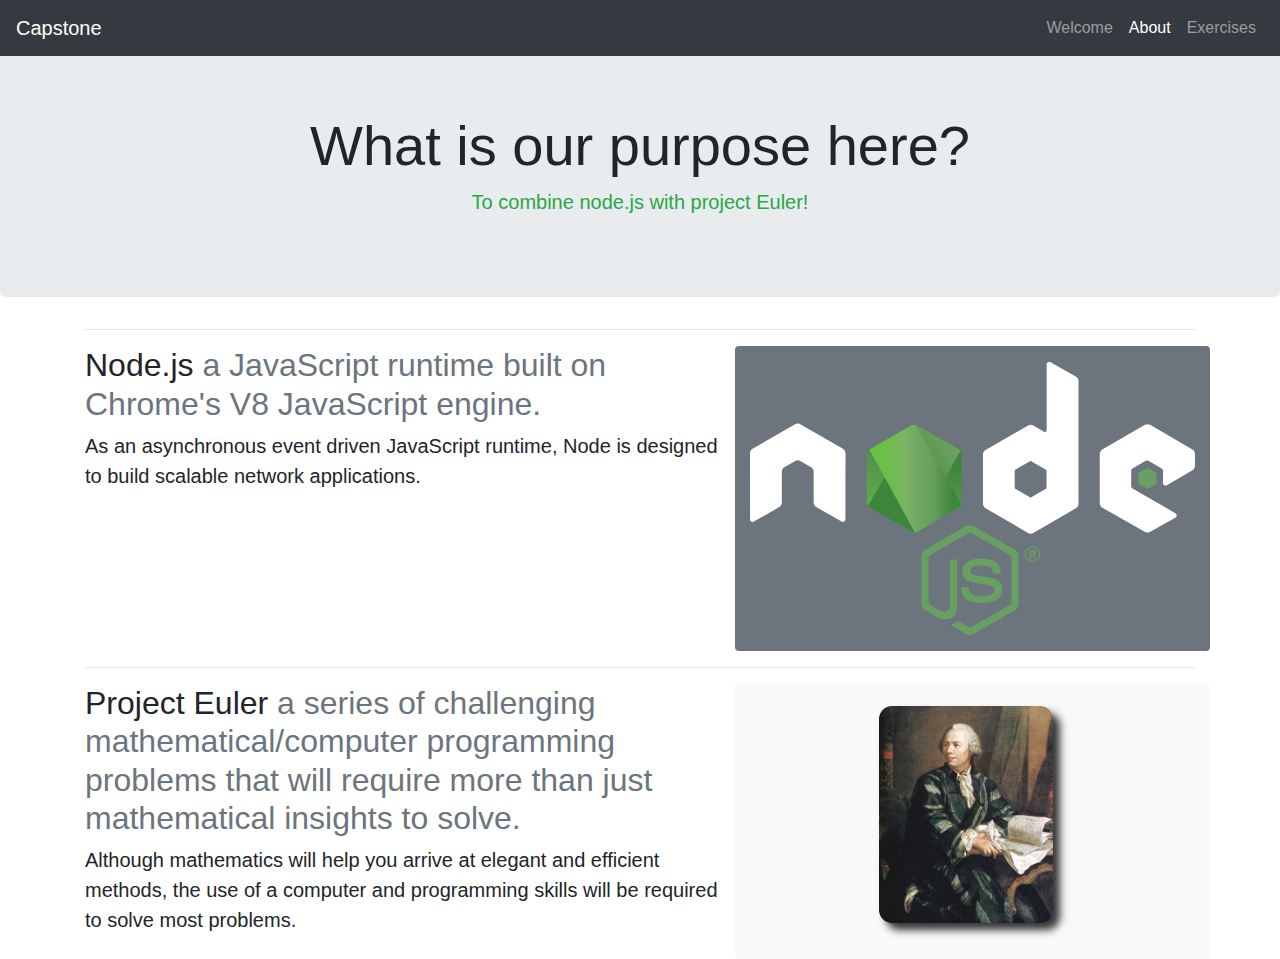
<file: about.html>
<!doctype html>
<html lang="en">
  <head>
    <!-- Required meta tags -->
    <meta charset="utf-8">
    <meta name="viewport" content="width=device-width, initial-scale=1, shrink-to-fit=no">

    <!-- Bootstrap CSS -->
    <link rel="stylesheet" href="https://maxcdn.bootstrapcdn.com/bootstrap/4.0.0/css/bootstrap.min.css" integrity="sha384-Gn5384xqQ1aoWXA+058RXPxPg6fy4IWvTNh0E263XmFcJlSAwiGgFAW/dAiS6JXm" crossorigin="anonymous">

    <!-- Custom styles for our project -->
    <link href="styles/capstone.css" rel="stylesheet">

    <title>About</title>
  </head>

  <body>

    <!-- Create a navbar at the top of our page -->
    <header>
      <nav class="navbar navbar-expand-md navbar-dark fixed-top bg-dark">

        <a class="navbar-brand" href="index.html">Capstone</a>
        <button class="navbar-toggler" type="button" data-toggle="collapse" data-target="#navbarCollapse" aria-controls="navbarCollapse" aria-expanded="false" aria-label="Toggle navigation">
          <span class="navbar-toggler-icon"></span>
        </button>

        <div class="collapse navbar-collapse" id="navbarCollapse">
          <ul class="navbar-nav ml-auto">
            <li class="nav-item">
              <a class="nav-link" href="index.html">Welcome</a>
            </li>
            <li class="nav-item active">
              <a class="nav-link" href="about.html">About<span class="sr-only">(current)</span></a>
            </li>
            <li class="nav-item">
              <a class="nav-link" href="exercises.html">Exercises</a>
            </li>
          </ul>
        </div>

      </nav>
    </header>

    <div class="jumbotron text-center mt-5">
      <h1 class="display-4">What is our purpose here?</h1>
      <p class="lead text-success">To combine node.js with project Euler!</p>
    </div>

    <!-- begin our description of node and project Euler. -->
    <div class="container">

      <hr>
      <div class="row">
      <div class="col-md-7">
        <h2 class="display-5">Node.js
          <span class="text-muted">a JavaScript runtime built on Chrome's V8 JavaScript engine.</span></h2>
        <p class="lead">As an asynchronous event driven JavaScript runtime, Node is designed to build scalable network applications.</p>
      </div>
      <div class="col-md-5 bg-secondary text-center rounded">
        <img class="img-fluid mx-auto my-3" src="images/node_logo.svg" alt="The node.js logo.">
      </div>
    </div>

    <hr>
    <div class="row">
    <div class="col-md-7">
      <h2 class="display-5">Project Euler
        <span class="text-muted">a series of challenging mathematical/computer programming problems that will require more than just mathematical insights to solve.</span></h2>
      <p class="lead">Although mathematics will help you arrive at elegant and efficient methods, the use of a computer and programming skills will be required to solve most problems.</p>
    </div>
    <div class="col-md-5 bg-light text-center rounded">
      <img class="img-fluid mx-auto my-3" src="images/euler_portrait.png" alt="A Euler portrait.">
    </div>
  </div>

    </div>

    <!-- Optional JavaScript -->
    <!-- jQuery first, then Popper.js, then Bootstrap JS -->
    <script src="https://code.jquery.com/jquery-3.2.1.slim.min.js" integrity="sha384-KJ3o2DKtIkvYIK3UENzmM7KCkRr/rE9/Qpg6aAZGJwFDMVNA/GpGFF93hXpG5KkN" crossorigin="anonymous"></script>
    <script src="https://cdnjs.cloudflare.com/ajax/libs/popper.js/1.12.9/umd/popper.min.js" integrity="sha384-ApNbgh9B+Y1QKtv3Rn7W3mgPxhU9K/ScQsAP7hUibX39j7fakFPskvXusvfa0b4Q" crossorigin="anonymous"></script>
    <script src="https://maxcdn.bootstrapcdn.com/bootstrap/4.0.0/js/bootstrap.min.js" integrity="sha384-JZR6Spejh4U02d8jOt6vLEHfe/JQGiRRSQQxSfFWpi1MquVdAyjUar5+76PVCmYl" crossorigin="anonymous"></script>
  </body>

</html>
</file>
<file: styles/capstone.css>
/* let the carousel images grow if the screen gets very large */
@media (min-width: 1200px) {
  .carousel_image {
    width: 100%;
  }
}

header a {
  transition: ease-in-out color .5s;
}

.nav.nav-tabs {
  border-bottom:10px;
  margin-botton:20px;
  padding-bottom: 15px;
}

@media (min-width: 800px) {
  .nav.nav-tabs {
    float: left;
    display: block;
    padding-right: 15px;
    height: 100vh;
  }
}
</file>
